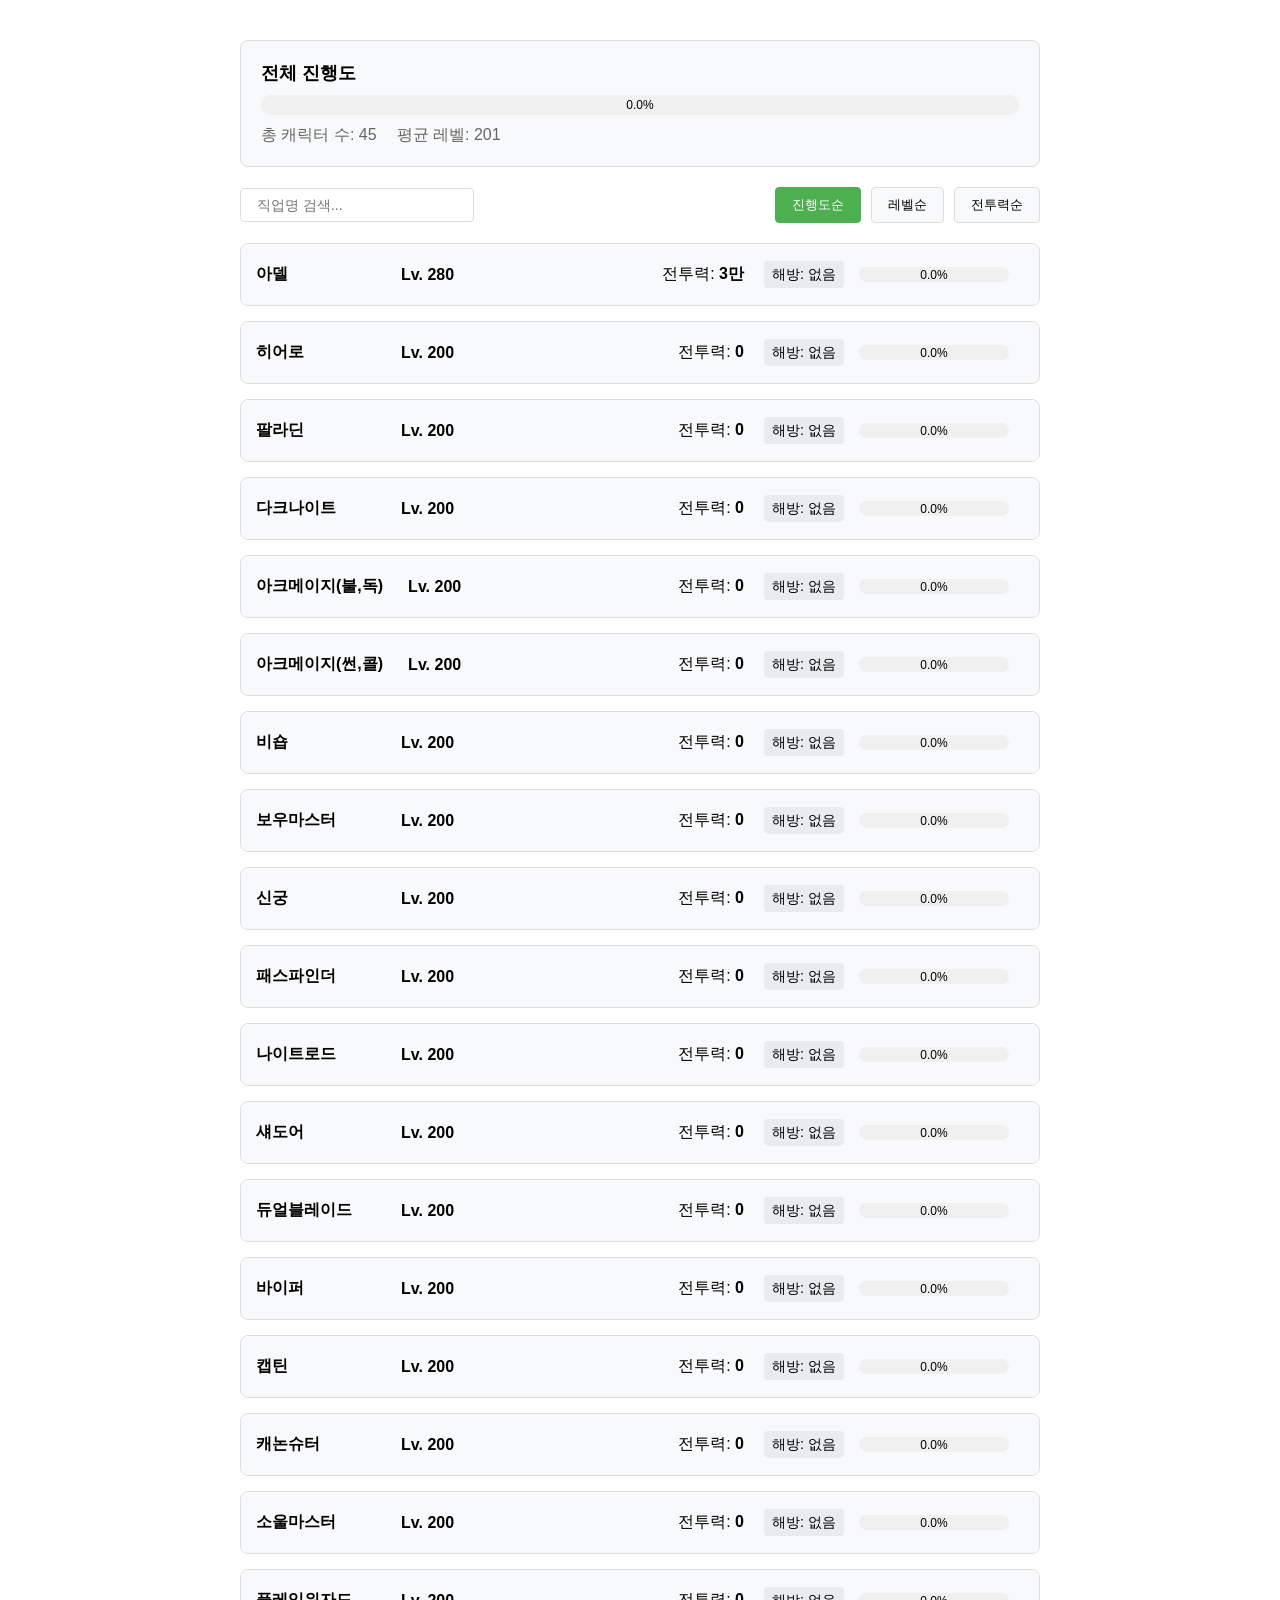
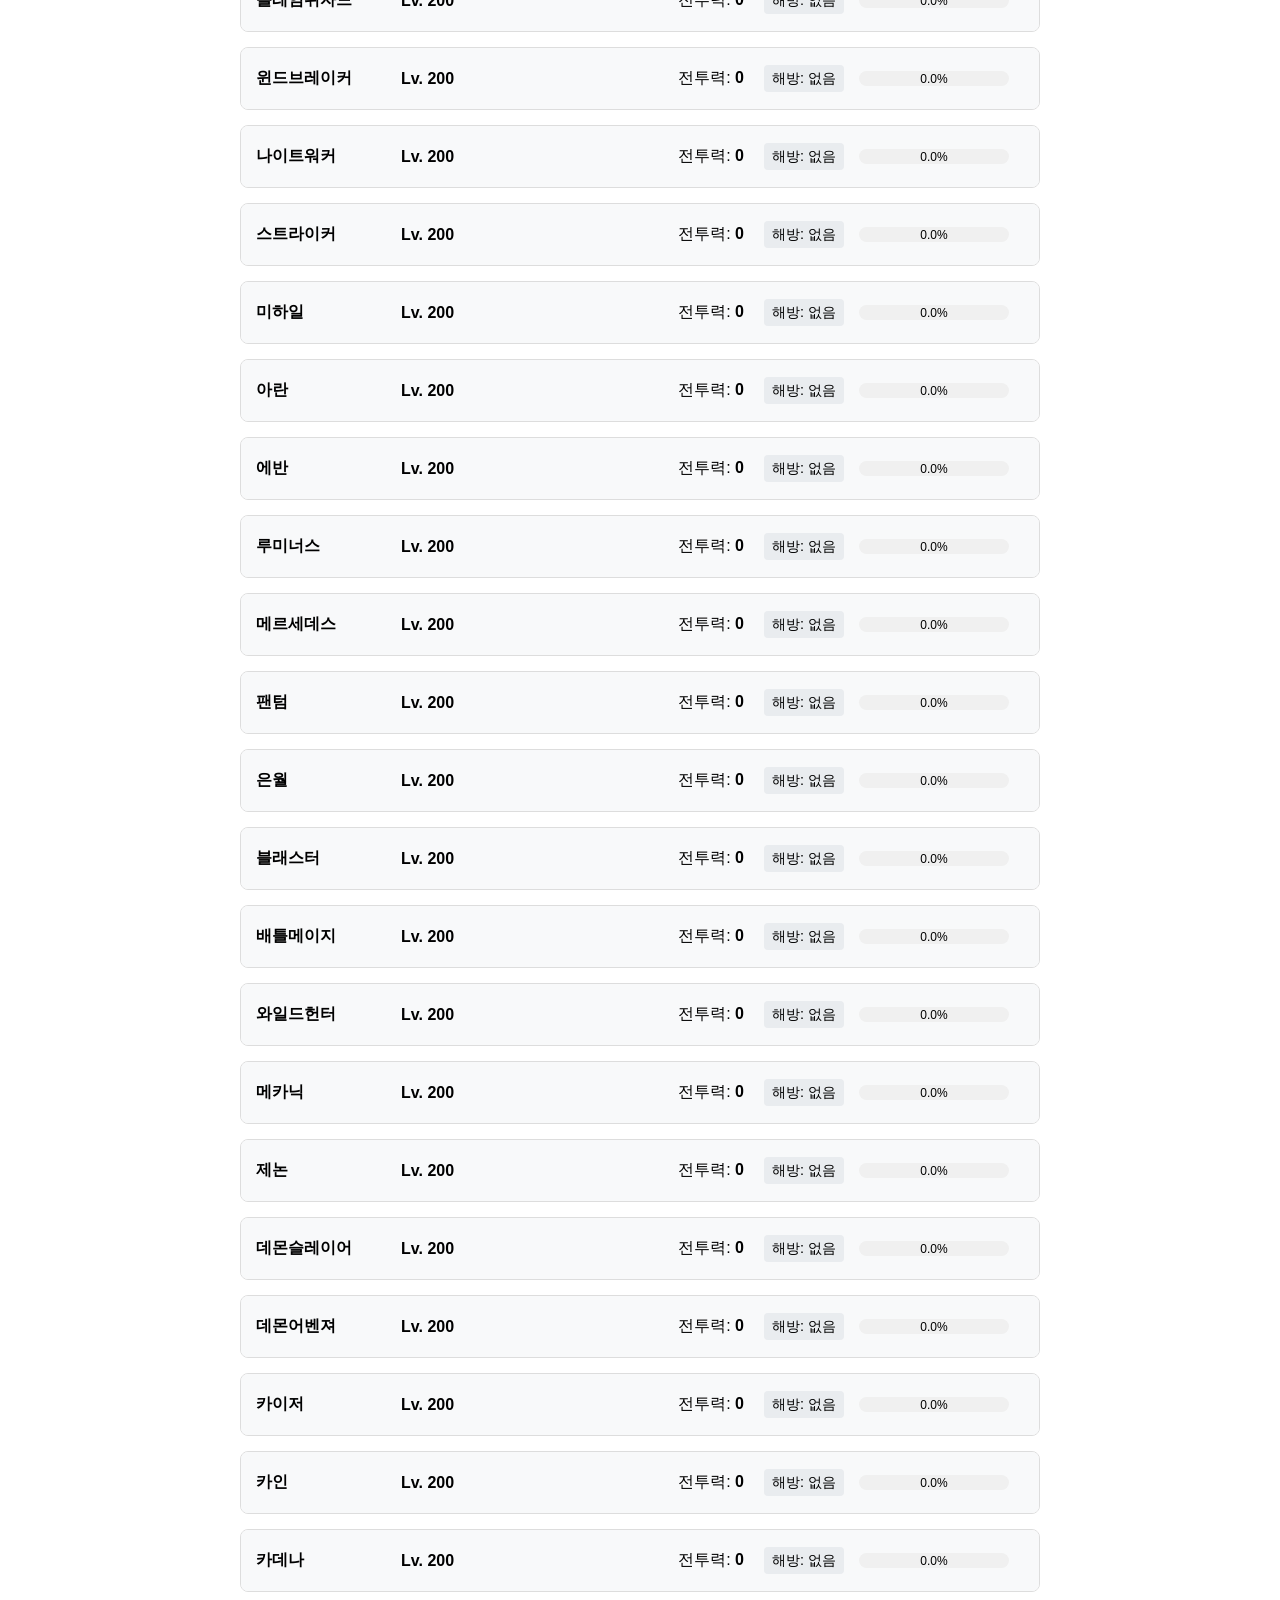
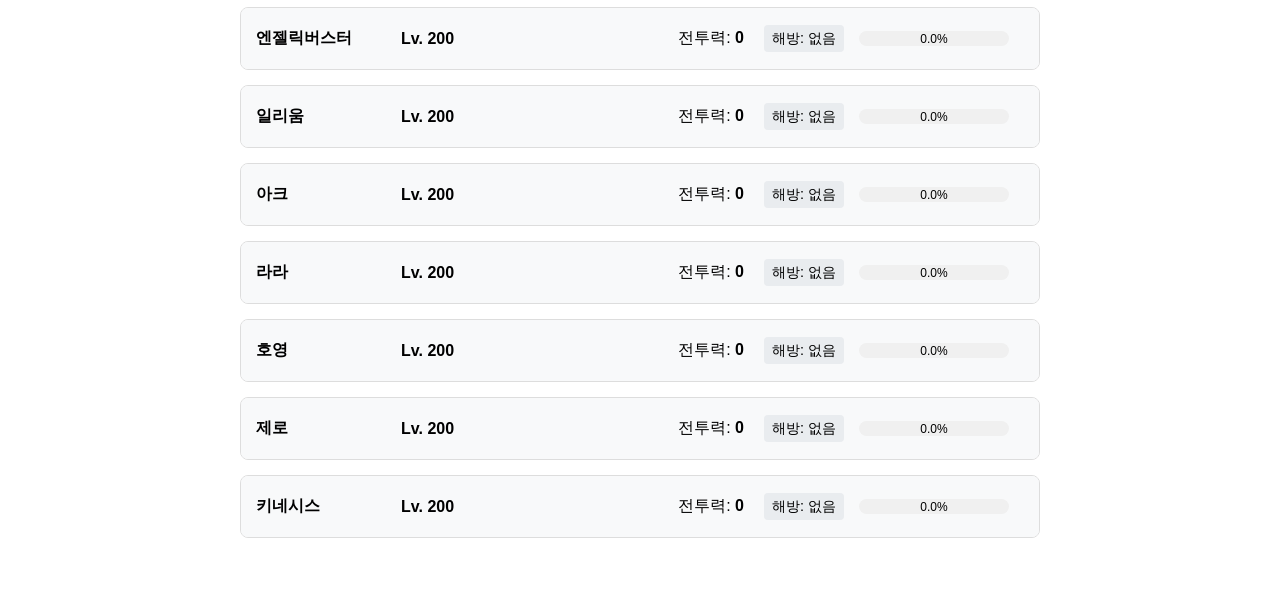
<file: index.html>
<!DOCTYPE html>
<html>
<head>
    <title>메이플 보스 진행도</title>
    <meta charset="UTF-8">
    <link rel="stylesheet" href="css/styles.css">
</head>
<body>
    <div class="container">
        <div class="overall-progress">
            <div class="overall-progress-title">전체 진행도</div>
            <div class="overall-progress-bar">
                <div class="progress-text">0%</div>
                <div class="progress" style="width: 0%"></div>
            </div>
            <div class="overall-stats">
                <span>총 캐릭터 수: <span id="totalCharacters">0</span></span>
                <span>평균 레벨: <span id="averageLevel">0</span></span>
            </div>
        </div>
        <div class="control-panel">
            <input type="text" 
                   id="searchInput" 
                   class="search-input" 
                   placeholder="직업명 검색..."
                   oninput="filterCharacters(this.value)">
            <div class="sort-controls">
                <button class="sort-button active" onclick="changeSortMethod('progress')">진행도순</button>
                <button class="sort-button" onclick="changeSortMethod('level')">레벨순</button>
                <button class="sort-button" onclick="changeSortMethod('combat')">전투력순</button>
            </div>
        </div>
        <div id="bossTracker"></div>
    </div>
    <script src="js/data.js"></script>
    <script src="js/script.js"></script>
</body>
</html>
</file>
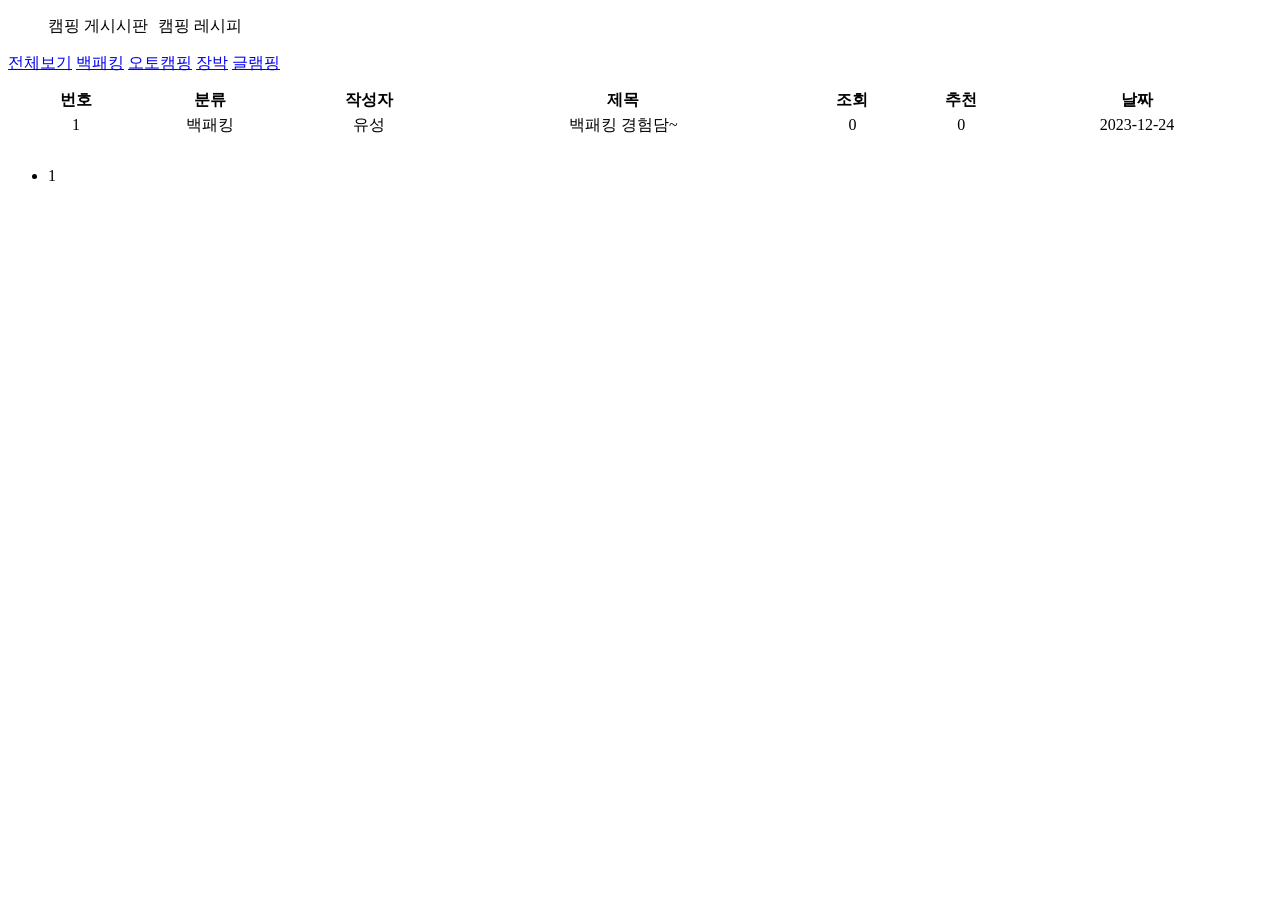
<file: test/test.html>
<!DOCTYPE html>
<html lang="en">
<head>
    <meta charset="UTF-8">
    <meta name="viewport" content="width=device-width, initial-scale=1.0">
    <title>Document</title>
    <link rel="stylesheet" href="css/p/test.css">
</head>
<body>
    <div id="content">
        <div id="space_zone">
            <p>
                <imp></imp>
            </p>
        </div>
        <div id="board_zone">
            <div id="snb_zone">
                <ul>
                    <li>
                        <a>캠핑 게시시판</a>
                    </li>
                    <li>
                        <a>캠핑 레시피</a>
                    </li>
                </ul>
            </div>
            <div id="point_zone">
                <div id="category">
                    <form>
                        <input type="hidden" name="boardId" value="free">
                        <input type="hidden" name="category" value>
                        <a href="#none" onclick="setCategory('')" class="on">전체보기</a>
                        <a href="#none" onclick="setCategory('백패킹')" class="on">백패킹</a>
                        <a href="#none" onclick="setCategory('오토캠핑')" class="on">오토캠핑</a>
                        <a href="#none" onclick="setCategory('장박')" class="on">장박</a>
                        <a href="#none" onclick="setCategory('글램핑')" class="on">글램핑</a>
                    </form>
                </div>
            </div>
            <div id="board_zone_cont">
                <div id="board_list_table">
                    <table>
                        <thead style="border: 1px solid black;">
                            <tr style="border-top: 3px solid black;">
                                <th>번호</th>
                                <th>분류</th>
                                <th>작성자</th>
                                <th>제목</th>
                                <th>조회</th>
                                <th>추천</th>
                                <th>날짜</th>
                            </tr>
                        </thead>
                        <tbody>
                            <tr>
                                <td>1</td>
                                <td>백패킹</td>
                                <td>유성</td>
                                <td>백패킹 경험담~</td>
                                <td>0</td>
                                <td>0</td>
                                <td>2023-12-24</td>
                            </tr>
                        </tbody>
                    </table>
                </div>
                <div id="pagenation">
                    <ul>
                        <!-- 반복문으로 페이지 출력 + 특정조건에 화면 맨앞 뒤로가기 기능이 있어야함 -->
                        <li>
                            <a herf="#">1</a>
                        </li>
                    </ul>
                </div>
            </div>
        </div>
    </div>
</body>
</html>
</file>
<file: css/styles.css>
.container {
    max-width: 800px;
    margin: 20px auto;
    padding: 20px;
    font-family: Arial, sans-serif;
}

.overall-progress {
    background-color: #f8f9fa;
    padding: 20px;
    border-radius: 8px;
    margin-bottom: 20px;
    border: 1px solid #ddd;
}

.overall-progress-title {
    font-size: 18px;
    font-weight: bold;
    margin-bottom: 10px;
}

.overall-progress-bar {
    width: 100%;
    height: 20px;
    background-color: #f0f0f0;
    border-radius: 10px;
    overflow: hidden;
    display: flex;
    align-items: center;
    position: relative;
    margin-bottom: 10px;
}

.overall-stats {
    display: flex;
    gap: 20px;
    color: #666;
}

.control-panel {
    display: flex;
    justify-content: space-between;
    align-items: center;
    margin-bottom: 20px;
}

.search-input {
    padding: 8px 16px;
    border: 1px solid #ddd;
    border-radius: 4px;
    width: 200px;
    font-size: 14px;
}

.search-input:focus {
    outline: none;
    border-color: #4CAF50;
    box-shadow: 0 0 0 2px rgba(74, 175, 80, 0.2);
}

.sort-controls {
    display: flex;
    gap: 10px;
}

.sort-button {
    padding: 8px 16px;
    border: 1px solid #ddd;
    border-radius: 4px;
    background-color: #f8f9fa;
    cursor: pointer;
    transition: background-color 0.2s;
}

.sort-button.active {
    background-color: #4CAF50;
    color: white;
    border-color: #4CAF50;
}

.character-item {
    margin-bottom: 15px;
    border: 1px solid #ddd;
    border-radius: 8px;
    overflow: hidden;
}

.character-header {
    padding: 15px;
    background-color: #f8f9fa;
    cursor: pointer;
    display: grid;
    grid-template-columns: 1fr auto auto auto auto;
    align-items: center;
    gap: 15px;
}

.character-name-level {
    display: flex;
    align-items: center;
    gap: 20px;
}

.character-name {
    font-weight: bold;
    min-width: 120px;
}

.content-header {
    display: flex;
    justify-content: space-between;
    align-items: center;
    padding-bottom: 15px;
    margin-bottom: 15px;
    border-bottom: 1px solid #eee;
    text-align: right;
}

.close-btn {
    margin-left:auto;
    background: none;
    border: none;
    padding: 5px 10px;
    cursor: pointer;
    font-size: 18px;
    color: #666;
    border-radius: 4px;
}

.close-btn:hover {
    background-color: #f0f0f0;
}

.input-field {
    width: 100px;
    padding: 5px;
    border: 1px solid #ddd;
    border-radius: 4px;
    text-align: right;
}

.character-content {
    display: none;
    padding: 15px;
}

.character-content.active {
    display: block;
}

.progress-bar {
    width: 150px;
    height: 15px;
    background-color: #f0f0f0;
    border-radius: 10px;
    overflow: hidden;
    display: flex;
    align-items: center;
    position: relative;
}

.progress {
    height: 100%;
    background-color: #4CAF50;
    transition: width 0.3s ease;
}

.progress-text {
    position: absolute;
    width: 100%;
    text-align: center;
    color: #000;
    font-size: 12px;
    z-index: 1;
    pointer-events: none;
}

.boss-list {
    display: grid;
    grid-template-columns: 1fr minmax(200px, 1fr);
    grid-template-rows: auto; /* title을 위한 한 줄만 설정 */
    gap: 10px;
    margin-top: 10px;
}

.boss-title {
    grid-column: 1 / -1; /* 열 전체를 차지하도록 설정 */
    grid-row: 1; /* 첫 번째 행 고정 */
    display: block;
    width: 100%;
    font-weight: bold;
    margin-bottom: 10px;
}

.boss-item {
    display: flex;
    align-items: center;
    gap: 8px;
    padding: 8px;
    background-color: #f5f5f5;
    border-radius: 4px;
    cursor: pointer;
}


.liberation-section {
    margin-top: 15px;
    padding: 10px;
    background-color: #f8f9fa;
    border-radius: 4px;
}

.liberation-title {
    font-weight: bold;
    margin-bottom: 10px;
}

.liberation-status {
    display: flex;
    align-items: center;
    gap: 10px;
    margin-bottom: 5px;
    cursor: pointer;
    padding: 8px;
    background-color: #f5f5f5;
    border-radius: 4px;
    user-select: none;
}

.liberation-status.disabled {
    opacity: 0.5;
    cursor: not-allowed;
    background-color: #f0f0f0;
}

.liberation-status:not(.disabled):hover {
    background-color: #e9ecef;
}

.liberation-count {
    background-color: #e9ecef;
    padding: 4px 8px;
    border-radius: 4px;
    font-size: 0.9em;
}

input[type="checkbox"] {
    width: 18px;
    height: 18px;
    cursor: pointer;
}

.stats-display {
    white-space: nowrap;
}

.level-display, .combat-display {
    cursor: pointer;
    padding: 5px;
    border-radius: 4px;
    transition: background-color 0.2s;
}

.level-display:hover, .combat-display:hover {
    background-color: #f0f0f0;
}

.level-text, .combat-text {
    font-weight: bold;
}

.level-input, .combat-input {
    padding: 5px;
    border: 1px solid #ddd;
    border-radius: 4px;
    text-align: right;
}
</file>
<file: test/css/p/test.css>
#snb_zone > ul > li{
    list-style: none;
    display : inline-block;
    margin: 0 0.5% 0 0;
}

table{
    width: 100%;
    padding: 1%;
    text-align: center;
    
}

thead{
    display : table-header-group;
    vertical-align: middle;
    
}

tr{
    border-top : 1px solid black;
    
}
</file>
